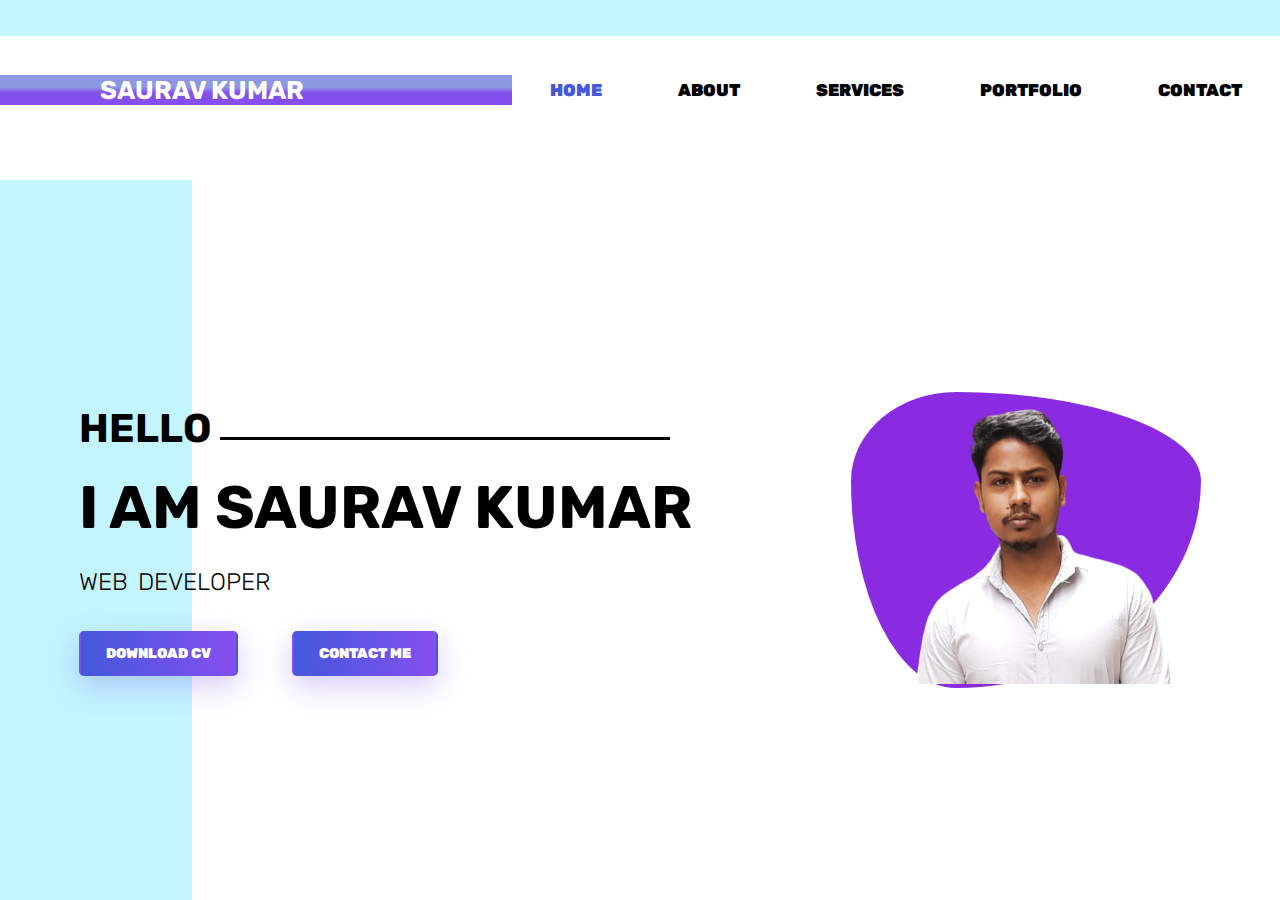
<file: index.html>
<!DOCTYPE html>
<html lang="en">
<head>
    <meta charset="UTF-8">
    <meta http-equiv="X-UA-Compatible" content="IE=edge">
    <meta name="viewport" content="width=device-width, initial-scale=1.0">
    <title>My Portfolio</title>
    <link rel="stylesheet" href="style.css">
</head>
<body>
    <header>
        <section class="navsection">
            <div class="logo">
                <h1>Saurav kumar</h1>
            </div>
            <nav>
                <a href="/">Home</a>
                <a href="/about.html">About</a>
                <a href="/services.html">Services</a>
                <a href="/portfolio.html">Portfolio</a>
                <a href="/contact.html">Contact</a>
            </nav>
        </section>
        <main>
            <div class="leftside">
                <h3>Hello</h3>
                <h1>i am saurav kumar</h1>
                <h2>Web developer</h2>
                <a href="/pdf/Saurav_kumar-resume (2).PDF" target="_blank" class="btn1">Download CV</a>
                <a href="/contact.html" class="btn2">Contact me</a>
            </div>
            <div class="rightside">
                <img src="/Images/image.png" alt="">
            </div>
        </main>
    </header>
</body>
</html>
</file>
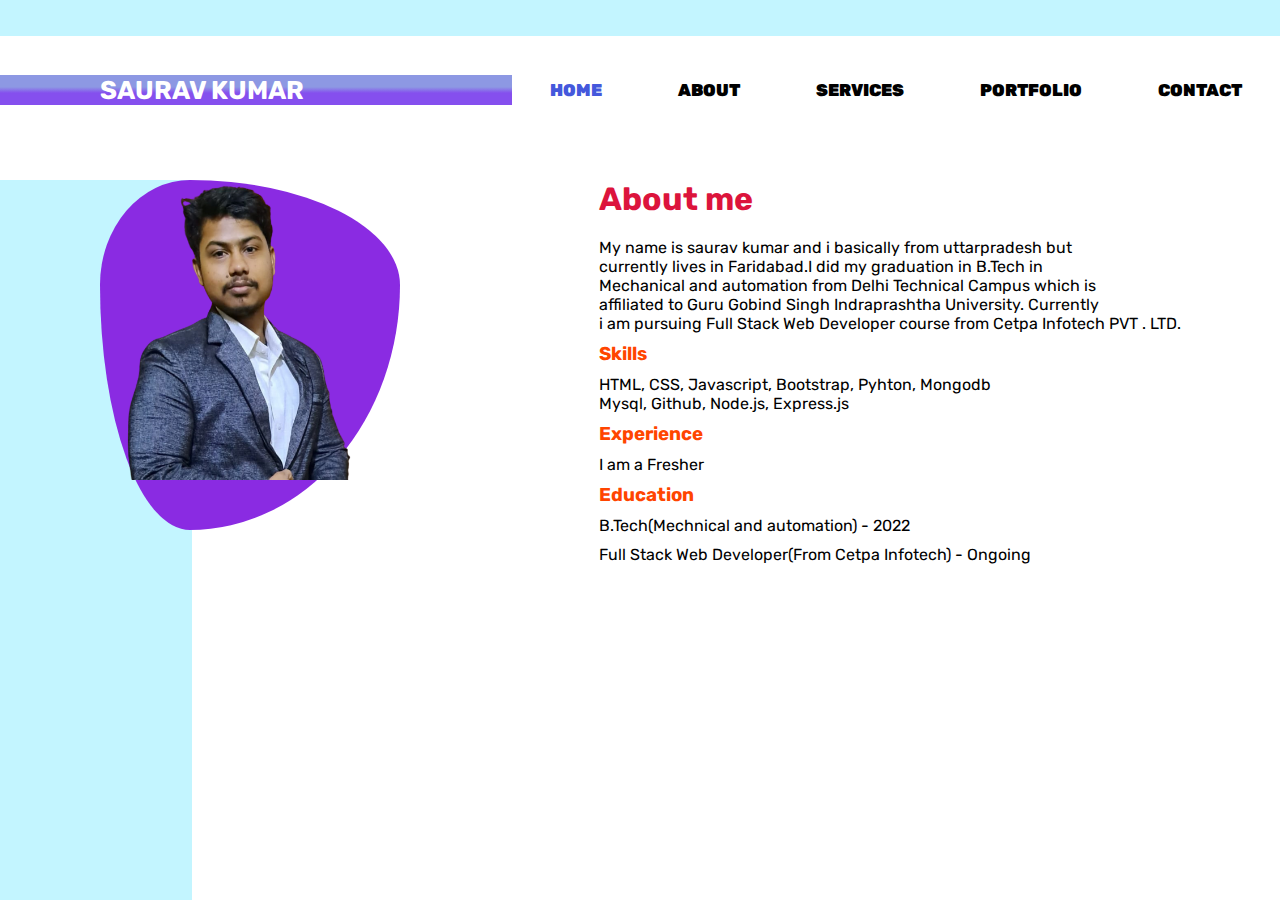
<file: about.html>
<!DOCTYPE html>
<html lang="en">
<head>
    <meta charset="UTF-8">
    <meta http-equiv="X-UA-Compatible" content="IE=edge">
    <meta name="viewport" content="width=device-width, initial-scale=1.0">
    <title>My Portfolio</title>
    <link rel="stylesheet" href="style.css">
</head>
<body>
    <header>
        <section class="navsection">
            <div class="logo">
                <h1>Saurav kumar</h1>
            </div>
            <nav>
                <a href="/">Home</a>
                <a href="/about.html">About</a>
                <a href="/services.html">Services</a>
                <a href="/portfolio.html">Portfolio</a>
                <a href="/contact.html">Contact</a>
            </nav>
        </section>
        <div id="about">
            <div class="leftside1">
                <img src="/Images/about.png" alt="">
            </div>
            <div class="rightside1">
                <h1>About me</h1>
                <p>My name is saurav kumar and i basically from uttarpradesh but <br> currently lives in Faridabad.I did my graduation in B.Tech  in<br> Mechanical and automation from Delhi Technical Campus which is<br> affiliated to  Guru Gobind Singh Indraprashtha University. Currently<br>  i am pursuing Full Stack Web Developer course from Cetpa Infotech PVT . LTD. </p>
                <h3>Skills</h3>
                <p>HTML, CSS, Javascript, Bootstrap, Pyhton, Mongodb <br> Mysql, Github, Node.js, Express.js </p>
                <h3>Experience</h3>
                <p>I am a Fresher</p>
                <h3>Education</h3>
                <p>B.Tech(Mechnical and automation) - 2022</p>
                <p>Full Stack Web Developer(From Cetpa Infotech) - Ongoing </p>
            </div>
        </div>
    </header>
</body>
</html>
</file>
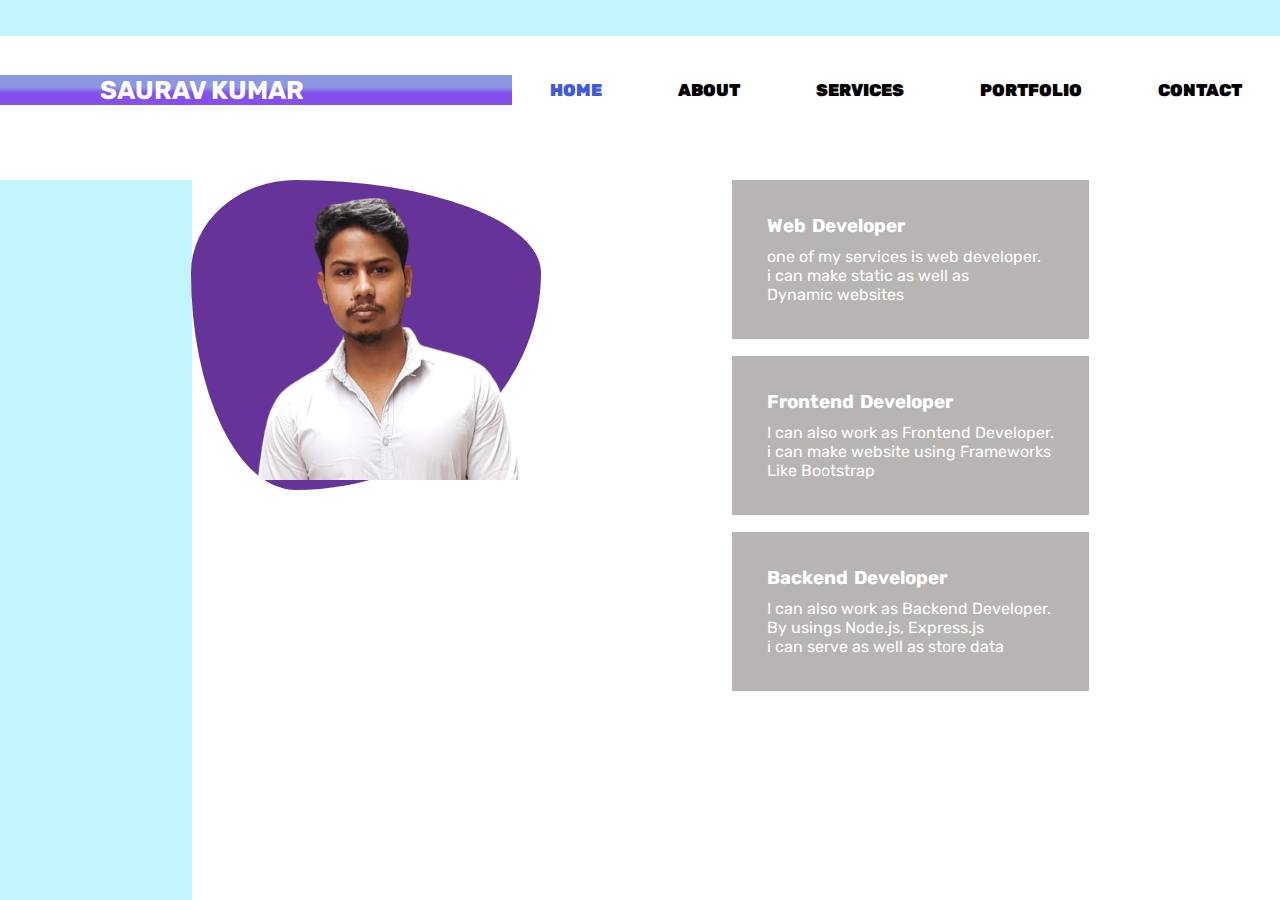
<file: services.html>
<!DOCTYPE html>
<html lang="en">
<head>
    <meta charset="UTF-8">
    <meta http-equiv="X-UA-Compatible" content="IE=edge">
    <meta name="viewport" content="width=device-width, initial-scale=1.0">
    <title>My Portfolio</title>
    <link rel="stylesheet" href="style.css">
</head>
<body>
    <header>
        <section class="navsection">
            <div class="logo">
                <h1>Saurav kumar</h1>
            </div>
            <nav>
                <a href="/">Home</a>
                <a href="/about.html">About</a>
                <a href="/services.html">Services</a>
                <a href="/portfolio.html">Portfolio</a>
                <a href="/contact.html">Contact</a>
            </nav>
        </section>
        <div class="card-container">
            <div class="leftside2">
                <img src="/Images/image.png" alt="">
            </div>
            <div class="rightside2">
                <div class="card1">
                    <h3>Web Developer</h3>
                    <p>one of my services is web developer. <br>i can make static as well as <br>Dynamic websites</p>
                </div>
                <div class="card2">
                    <h3>Frontend Developer</h3>
                    <p>I can also work as Frontend Developer. <br> i can make website using Frameworks <br>Like Bootstrap</p>
                </div>
                <div class="card3">
                    <h3>Backend Developer</h3>
                    <p> I can also work as Backend Developer.<br>By usings Node.js, Express.js <br>i can serve as well as store data</p>
                </div>
            </div>
        </div>
    </header>
</body>
</html>
</file>
<file: style.css>
@import url('https://fonts.googleapis.com/css2?family=Fira+Sans&family=Labrada&family=Lora:ital@1&family=Open+Sans:wght@300;700&family=Oswald&family=Roboto+Slab:wght@600&family=Roboto:wght@300;400&family=Rubik:wght@400;500&family=Shantell+Sans:wght@500&family=Source+Code+Pro:wght@300&family=Source+Sans+Pro:wght@300&display=swap');

*{
    margin: 0;
    padding: 0;
    font-family: 'Rubik', sans-serif;
}

header{
    width: 100%;
    height: 100vh;
    background-image: linear-gradient(to left,#fff 85%,#c3f5ff 20%);
}

.navsection{
    width: 100%;
    height: 20vh;
    display: flex;
    justify-content: space-around;
    align-items: center;
    background-image: linear-gradient(to top,#fff 80%,#c3f5ff 20%);
}

.logo{
    width: 40%;
    color: #fff;
    background-image: linear-gradient(#8d98e3 40%,#854fee 60%);
    padding-left: 100px;
    box-sizing: border-box;
}

.logo h1{
    text-transform: uppercase;
    font-size: 1.6rem;
    animation: aagepiche 2s linear infinite;
    animation-direction: alternate;
}

@keyframes aagepiche{
    from{padding-left: 40px;}
    to{padding-right: 40px;}
}

nav{
    width: 60%;
    display: flex;
    justify-content: space-around;
}

nav a{
    text-decoration: none;
    text-transform: uppercase;
    color:#000;
    font-weight: 900;
    font-size: 17px;
    position: relative;
}

nav a:first-child{
    color: #4458dc;
}

nav a::before{
    content: '';
    position: absolute;
    top: 110%;
    left: 0;
    width: 0;
    height: 2px;
    border-bottom: 2px solid #4458dc;
    transition: all 0.5s linear;
}

nav a:hover::before{
    width: 100%;
}

main{
    height: 80vh;
    display: flex;
    justify-content: space-around;
    align-items: center;
}

.rightside{
    border-radius: 30% 70% 70% 30% / 30% 30% 70% 70% ;
    background-color: blueviolet;
}

.rightside img{
    max-width: 350px;
    height: auto;
}

.leftside{
    color: #000;
    text-transform: uppercase;
}

.leftside h3{
    font-size: 40px;
    margin-bottom: 20px;
    position: relative;
}

.leftside h3::after{
    content: '';
    width: 450px;
    height: 3px;
    position: absolute;
    top: 70%;
    left: 23%;
    background-color: #000;
}

.leftside h1{
    margin-top: 20px;
    font-size: 60px;
    margin-bottom: 25px;
}

.leftside h2{
    margin-bottom: 35px;
    font-weight: 300;
    word-spacing: 4px;
}

.leftside .btn1{
    text-decoration: none;
    font-weight: 900;
    font-size: 14px;
    text-align: center;
    padding: 12px 25px;
    cursor: pointer;
    text-transform: uppercase;
    border-radius: 5px;
    display: inline-block;
    margin-right: 50px;
    color: #fff;
    letter-spacing: 0;
    background-image: linear-gradient(to right,#4458dc 0%,#854fee 100%),radial-gradient(circle at top left,#4458dc,#854fee);
    border: double 2px transparent;
    box-shadow: 0 10px 30px rgba(118,85,225,.3);
}

.leftside .btn2{
    text-decoration: none;
    font-weight: 900;
    font-size: 14px;
    text-align: center;
    padding: 12px 25px;
    cursor: pointer;
    text-transform: uppercase;
    border-radius: 5px;
    display: inline-block;
    margin-right: 50px;
    color: #fff;
    letter-spacing: 0;
    background-image: linear-gradient(to right,#4458dc 0%,#854fee 100%),radial-gradient(circle at top left,#4458dc,#854fee);
    border: double 2px transparent;
    box-shadow: 0 10px 30px rgba(118,85,225,.3);
}

.leftside .btn1:hover{
    border: 2px solid #4458dc;
    color: #222;
    background-image: none;
    background-color: #fff;
    box-shadow: none;
}
.leftside .btn2:hover{
    border: 2px solid #4458dc;
    color: #222;
    background-image: none;
    background-color: #fff;
    box-shadow: none;
}

#about{
    display: flex;
    justify-content: space-around;
}

.leftside1 img{
    height: 300px;
}

.leftside1{
    border-radius:30% 70% 70% 30% / 30% 30% 70% 70%  ;
    width: 300px;
    height: 350px;
    background-color: blueviolet;
}

.rightside1{
    align-items: center;
}

.rightside1 h1{
    margin-bottom: 20px;
    color: crimson;
}

.rightside1 h3{
    margin-bottom: 10px;
    color: orangered;
}

.rightside1 p{
    margin-bottom: 10px;
}

.card-container{
    display: flex;
    justify-content: space-evenly;
}

.leftside2{
    border-radius:30% 70% 70% 30% / 30% 30% 70% 70% ;
    background: rebeccapurple;
    height: 310px;
    width: 350px;
}

.leftside2 img{
    height: 300px;
}

.rightside2 div{
    margin-bottom: 17px;
    background: rgb(185 180 180);
    padding: 35px;
    color: white;
    transition: background 0.5s , transform 0.5s;
}

.rightside2 div h3{
    margin-bottom: 10px;
    word-spacing: 2px;
}

.rightside2 div:hover{
    background: #ff004f;
    transform: translateY(-10px);
    cursor: pointer;
}

.portfolio{
    display: flex;
    justify-content: center;
}

.images{
    border-radius: 10px;
    position: relative;
    overflow: hidden;
    margin: 40px;
    
}

.images img{
    height: 350px;
    width: 200px;
    transition: transform 0.5s;
}

.layer{
    width: 100%;
    height: 0;
    background: linear-gradient(rgba(0,0,0,0.6),#ff004f);
    border-radius: 10px;
    position: absolute;
    display: flex;
    align-items: center;
    color: white;
    justify-content: center;
    flex-direction: column;
    padding: 0px 40px;
    text-align: center;
    left: 0;
    margin-left: -40px;
    bottom: 0;
    overflow: hidden;
    transition: height 0.5s;
}

.layer h3{
    margin-bottom: 10px;
}

.layer a{
    margin-top: 10px;
    color: #ff004f;
    text-decoration: none;
    font-size: 18px;
    line-height: 40px;
    background: #fff;
    width: 40px;
    height: 40px;
    border-radius: 50%;
    text-align: center;
}

.images:hover img{
    transform: scale(1.1);
}

.images:hover .layer{
    height: 100%;
}

#contact{
    display: flex;
    flex-direction: column;
    justify-content: center;
    align-items: center;
}

.contactright{
    margin-bottom: 20px;
}

.contactright form{
    flex-direction: column;
    display: flex;
}

.contactright form input{
    width: 500px;
    height: 27px;
    margin-top: 15px;
    border-radius: 5px;
    border: 1px solid;
    padding: 5px;
}

.contactright form textarea{
    width: 500px;
    margin-top: 15px;
    border-radius: 5px;
    border: 1px solid;
}

.contactright form button{
    margin-top: 15px;
    height: 36px;
    cursor: pointer;
    border-radius: 5px;
    border: 1px solid;
    font-size: 20px;
    font-weight: 500;
    width: 200px;
    margin-left: 151px;
    background: linear-gradient(113.1deg, rgb(254, 140, 48) 14%, rgb(253, 75, 101) 80.5%, rgb(255, 53, 109) 100.6%);
}

.contactleft{
    width: 100%;
    background-image: linear-gradient(#8d98e3 40%,#854fee 60%);
    display: flex;
    height: 150px;
    justify-content: space-evenly;
    align-items: center;
}
.myinfo{
    color: white;
    font-weight: 300;
}

.socialicons a{
    font-size: 30px;
    margin-right: 10px;
}

.socialicons a:first-child{
    color: blue;
}

.socialicons a:last-child{
    color: blue;
}

.socialicons a:nth-child(2){
    color: rgb(241, 29, 135);
}
</file>
